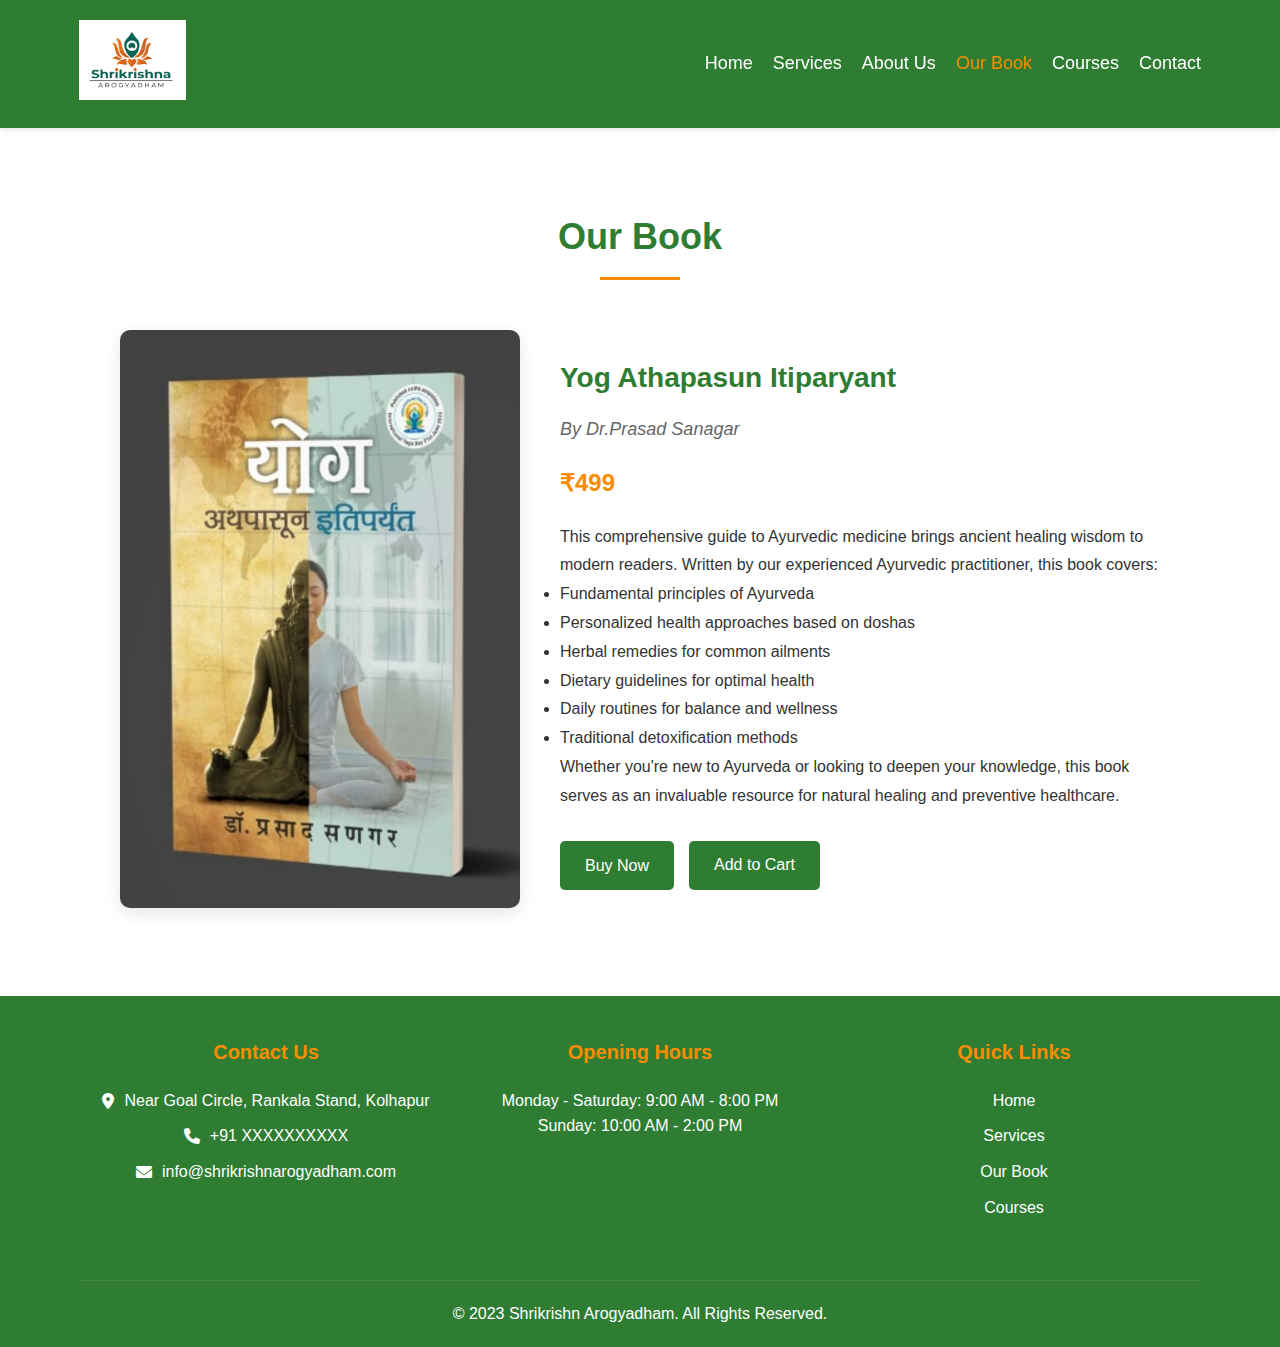
<file: books.html>
<!DOCTYPE html>
<html lang="en">
<head>
    <meta charset="UTF-8">
    <meta name="viewport" content="width=device-width, initial-scale=1.0">
    <title>Our Book - Shrikrishn Arogyadham</title>
    <link rel="stylesheet" href="css/style.css">
    <link rel="stylesheet" href="https://cdnjs.cloudflare.com/ajax/libs/font-awesome/6.0.0-beta3/css/all.min.css">
</head>
<body>
    <!-- Header Section -->
    <header>
        <div class="container header-container">
            <div class="logo">
                <img src="images/logo.png" alt="Shrikrishn Arogyadham Logo">
            </div>
            <nav>
                <ul>
                    <li><a href="index.html">Home</a></li>
                    <li><a href="index.html#services">Services</a></li>
                    <li><a href="index.html#about">About Us</a></li>
                    <li><a href="books.html" class="active">Our Book</a></li>
                    <li><a href="courses.html">Courses</a></li>
                    <li><a href="index.html#contact">Contact</a></li>
                </ul>
            </nav>
        </div>
    </header>

    <!-- Book Section -->
    <section class="book-section">
        <div class="container">
            <div class="section-title">
                <h2>Our Book</h2>
            </div>
            
            <div class="book-container">
                <div class="book-image">
                    <img src="images/book1.jpg" alt="Ayurvedic Healing Book">
                </div>
                
                <div class="book-details">
                    <h3>Yog Athapasun Itiparyant</h3>
                    <p class="author">By Dr.Prasad Sanagar</p>
                    <p class="price">₹499</p>
                    
                    <div class="description">
                        <p>This comprehensive guide to Ayurvedic medicine brings ancient healing wisdom to modern readers. Written by our experienced Ayurvedic practitioner, this book covers:</p>
                        <ul>
                            <li>Fundamental principles of Ayurveda</li>
                            <li>Personalized health approaches based on doshas</li>
                            <li>Herbal remedies for common ailments</li>
                            <li>Dietary guidelines for optimal health</li>
                            <li>Daily routines for balance and wellness</li>
                            <li>Traditional detoxification methods</li>
                        </ul>
                        <p>Whether you're new to Ayurveda or looking to deepen your knowledge, this book serves as an invaluable resource for natural healing and preventive healthcare.</p>
                    </div>
                    
                    <div class="buy-options">
                        <a href="https://amzn.in/d/3XxNEyb" target="_blank" class="buy-btn" style="text-decoration: none;">Buy Now</a>

                        <button class="buy-btn" onclick="addToCart()">Add to Cart</button>
                    </div>
                </div>
            </div>
        </div>
    </section>

    <!-- Footer -->
    <footer>
        <div class="container">
            <div class="footer-content">
                <div class="footer-section">
                    <h3>Contact Us</h3>
                    <div class="contact-info">
                        <p><i class="fas fa-map-marker-alt"></i> Near Goal Circle, Rankala Stand, Kolhapur</p>
                        <p><i class="fas fa-phone"></i> +91 XXXXXXXXXX</p>
                        <p><i class="fas fa-envelope"></i> info@shrikrishnarogyadham.com</p>
                    </div>
                </div>
                
                <div class="footer-section">
                    <h3>Opening Hours</h3>
                    <p>Monday - Saturday: 9:00 AM - 8:00 PM</p>
                    <p>Sunday: 10:00 AM - 2:00 PM</p>
                </div>
                
                <div class="footer-section">
                    <h3>Quick Links</h3>
                    <ul class="quick-links">
                        <li><a href="index.html">Home</a></li>
                        <li><a href="index.html#services">Services</a></li>
                        <li><a href="books.html">Our Book</a></li>
                        <li><a href="courses.html">Courses</a></li>
                    </ul>
                </div>
            </div>
            
            <div class="copyright">
                <p>&copy; 2023 Shrikrishn Arogyadham. All Rights Reserved.</p>
            </div>
        </div>
    </footer>

    <script>
        function addToCart() {
            const book = {
                title: "Yog Athapasun Itiparyant",
                author: "Dr.Prasad Sanagar",
                price: 499,
                image: "images/book1.jpg"
            };

            let cart = JSON.parse(localStorage.getItem("cart")) || [];
            cart.push(book);
            localStorage.setItem("cart", JSON.stringify(cart));

            alert("Book added to cart!");
        }
    </script>
</body>
</html>
</file>
<file: css/style.css>
/* Global Styles */
:root {
    --primary-green: #2e7d32;
    --light-green: #81c784;
    --orange: #fb8c00;
    --white: #ffffff;
    --off-white: #f5f5f5;
    --dark-gray: #333;
    --medium-gray: #666;
}

* {
    margin: 0;
    padding: 0;
    box-sizing: border-box;
    font-family: 'Arial', sans-serif;
}

body {
    background-color: var(--off-white);
    color: var(--dark-gray);
    line-height: 1.6;
}

.container {
    width: 90%;
    max-width: 1200px;
    margin: 0 auto;
    padding: 0 15px;
}

/* Header Styles */
header {
    background-color: var(--primary-green);
    padding: 20px 0;
    box-shadow: 0 2px 5px rgba(0,0,0,0.1);
    position: sticky;
    top: 0;
    z-index: 100;
}

.header-container {
    display: flex;
    justify-content: space-between;
    align-items: center;
}

.logo img {
    height: 80px;
}

nav ul {
    display: flex;
    list-style: none;
}

nav ul li {
    margin-left: 20px;
}

nav ul li a {
    color: var(--white);
    text-decoration: none;
    font-weight: 500;
    font-size: 18px;
    transition: color 0.3s;
}

nav ul li a:hover,
nav ul li a.active {
    color: var(--orange);
}

/* Hero Section */
.hero {
    background: linear-gradient(rgba(0,0,0,0.5), rgba(0,0,0,0.5)), url('../images/clinic.jpg');
    background-size: cover;
    background-position: center;
    height: 500px;
    display: flex;
    align-items: center;
    text-align: center;
    color: var(--white);
}

.hero-content h1 {
    font-size: 48px;
    margin-bottom: 20px;
    color: var(--orange);
}

.hero-content p {
    font-size: 20px;
    margin-bottom: 30px;
}

.btn {
    display: inline-block;
    background-color: var(--orange);
    color: var(--white);
    padding: 12px 30px;
    border-radius: 50px;
    text-decoration: none;
    font-weight: bold;
    transition: background-color 0.3s;
}

.btn:hover {
    background-color: #e65100;
}

/* Section Titles */
.section-title {
    text-align: center;
    margin-bottom: 50px;
    color: var(--primary-green);
}

.section-title h2 {
    font-size: 36px;
    position: relative;
    display: inline-block;
    padding-bottom: 15px;
}

.section-title h2:after {
    content: '';
    position: absolute;
    width: 80px;
    height: 3px;
    background-color: var(--orange);
    bottom: 0;
    left: 50%;
    transform: translateX(-50%);
}

/* Services Section */
.services {
    padding: 80px 0;
    background-color: var(--white);
}

.services-grid {
    display: grid;
    grid-template-columns: repeat(auto-fit, minmax(250px, 1fr));
    gap: 30px;
}

.service-card {
    background-color: var(--off-white);
    padding: 30px;
    border-radius: 10px;
    text-align: center;
    transition: transform 0.3s;
}

.service-card:hover {
    transform: translateY(-10px);
}

.service-card i {
    font-size: 50px;
    color: var(--orange);
    margin-bottom: 20px;
}

.service-card h3 {
    margin-bottom: 15px;
    color: var(--primary-green);
}

/* About Section */
.about {
    padding: 80px 0;
    background-color: var(--off-white);
}

.about-container {
    display: flex;
    align-items: center;
    gap: 40px;
}

.about-image {
    flex: 1;
}

.about-image img {
    width: 100%;
    border-radius: 10px;
    box-shadow: 0 5px 15px rgba(0,0,0,0.1);
}

.about-content {
    flex: 1;
}

.about-content h2 {
    font-size: 36px;
    color: var(--primary-green);
    margin-bottom: 20px;
}

.about-content p {
    margin-bottom: 20px;
    line-height: 1.8;
}

/* Book Section */
.book-section {
    padding: 80px 0;
    background-color: var(--white);
}

.book-container {
    display: flex;
    align-items: center;
    justify-content: center;
    flex-wrap: wrap;
    gap: 40px;
}

.book-image {
    flex: 1;
    min-width: 300px;
    max-width: 400px;
}

.book-image img {
    width: 100%;
    border-radius: 10px;
    box-shadow: 0 5px 15px rgba(0,0,0,0.1);
}

.book-details {
    flex: 1;
    min-width: 300px;
    max-width: 600px;
}

.book-details h3 {
    font-size: 28px;
    color: var(--primary-green);
    margin-bottom: 15px;
}

.book-details .author {
    font-size: 18px;
    color: var(--medium-gray);
    margin-bottom: 20px;
    font-style: italic;
}

.book-details .price {
    font-size: 24px;
    color: var(--orange);
    font-weight: bold;
    margin: 20px 0;
}

.book-details .description {
    margin-bottom: 30px;
    line-height: 1.8;
}

.buy-options {
    display: flex;
    gap: 15px;
    flex-wrap: wrap;
}

.buy-btn {
    background-color: var(--primary-green);
    color: white;
    border: none;
    padding: 12px 25px;
    border-radius: 5px;
    cursor: pointer;
    font-size: 16px;
    transition: background-color 0.3s;
}

.buy-btn:hover {
    background-color: #1b5e20;
}

/* Courses Section */
.courses-section {
    padding: 80px 0;
    background-color: var(--off-white);
}

.course-container {
    display: flex;
    justify-content: center;
}

.course-card {
    background-color: var(--white);
    border-radius: 10px;
    overflow: hidden;
    box-shadow: 0 5px 15px rgba(0,0,0,0.1);
    max-width: 800px;
    width: 100%;
}

.course-image img {
    width: 100%;
    height: 300px;
    object-fit: cover;
}

.course-content {
    padding: 30px;
}

.course-content h3 {
    font-size: 24px;
    color: var(--primary-green);
    margin-bottom: 15px;
}

.course-content .duration {
    color: var(--medium-gray);
    margin-bottom: 10px;
}

.course-content .price {
    font-size: 22px;
    color: var(--orange);
    font-weight: bold;
    margin-bottom: 20px;
}

.course-content .description {
    margin-bottom: 20px;
    line-height: 1.8;
}

.course-features {
    margin-bottom: 25px;
}

.course-features p {
    margin-bottom: 10px;
    color: var(--medium-gray);
}

.course-features i {
    color: var(--orange);
    margin-right: 10px;
}

.enroll-btn {
    background-color: var(--orange);
    color: white;
    border: none;
    padding: 12px 30px;
    border-radius: 5px;
    cursor: pointer;
    font-size: 16px;
    font-weight: bold;
    transition: background-color 0.3s;
}

.enroll-btn:hover {
    background-color: #e65100;
}

/* Footer */
footer {
    background-color: var(--primary-green);
    color: var(--white);
    padding: 40px 0 20px;
    text-align: center;
}

.footer-content {
    display: flex;
    flex-wrap: wrap;
    justify-content: space-around;
    margin-bottom: 30px;
}

.footer-section {
    flex: 1;
    min-width: 250px;
    margin-bottom: 20px;
}

.footer-section h3 {
    margin-bottom: 20px;
    font-size: 20px;
    color: var(--orange);
}

.contact-info p {
    margin-bottom: 10px;
    display: flex;
    align-items: center;
    justify-content: center;
}

.contact-info i {
    margin-right: 10px;
}

.quick-links {
    list-style: none;
}

.quick-links li {
    margin-bottom: 10px;
}

.quick-links a {
    color: var(--white);
    text-decoration: none;
    transition: color 0.3s;
}

.quick-links a:hover {
    color: var(--orange);
}

.copyright {
    border-top: 1px solid rgba(255,255,255,0.1);
    padding-top: 20px;
}

/* Responsive */
@media (max-width: 768px) {
    .header-container {
        flex-direction: column;
    }
    
    nav ul {
        margin-top: 20px;
        flex-wrap: wrap;
        justify-content: center;
    }
    
    nav ul li {
        margin: 0 10px 10px;
    }
    
    .hero-content h1 {
        font-size: 36px;
    }
    
    .about-container {
        flex-direction: column;
    }
    
    .book-container {
        flex-direction: column;
    }
    
    .footer-content {
        flex-direction: column;
        align-items: center;
        text-align: center;
    }
    
    .footer-section {
        max-width: 300px;
    }
}
</file>
